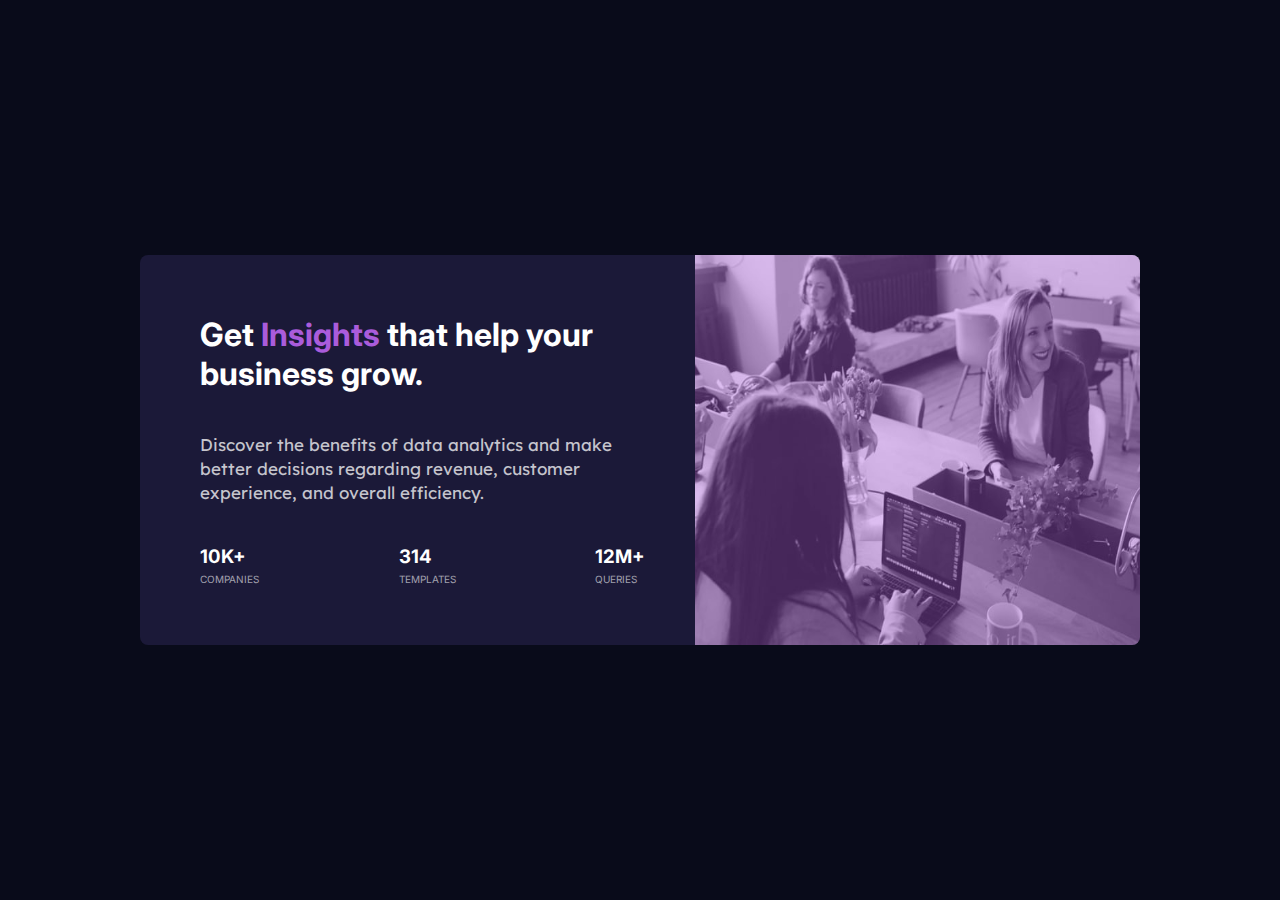
<file: index.html>
<!DOCTYPE html>
<html lang="en">
<head>
 <meta charset="UTF-8">
 <meta http-equiv="X-UA-Compatible" content="IE=edge">
 <meta name="viewport" content="width=device-width, initial-scale=1.0">
 <title>Stats preview card component</title>
 <link rel="stylesheet" href="/style.css">
</head>
<body>
<div class="container">
<div class="card">
 <div class="card_img">
  <div class="layer"></div>
  <img class="mobile" src="/images/image-header-mobile.jpg" alt="header_img">
  <img class="desktop" src="/images/image-header-mobile.jpg" alt="header_img">
 </div>

 <div class="card_content">
  <h1 class="content_header">
   Get <SPan>Insights</SPan> that help your business grow.
  </h1>
  <p class="content_text">Discover the benefits of data analytics and make better decisions regarding revenue, customer 
  experience, and overall efficiency.</p>
  
  <div class="content_stats">
   <div class="content_stat">
   <h3 class="stat_tittle">10K+</h3>
   <p class="stat_heading">companies</p>
   </div>

   <div class="content_stat">
   <h3 class="stat_tittle">314</h3>
   <p class="stat_heading">templates</p>
   </div>
   <div class="content_stat">
   <h3 class="stat_tittle">12M+ </h3>
   <p class="stat_heading">queries</p>
   </div>
  </div>
  </div>
 </div> 
 </div>
</div>
</div>
</body>
</html>
</file>
<file: style.css>
@import url("https://fonts.googleapis.com/css2?family=Inter:wght@400;700&family=Lexend+Deca&display=swap");

* {
  margin: 0;
  padding: 0;
  box-sizing: border-box;
}

body {
  background-color: hsl(233, 47%, 7%);
  padding: 100px 30px;
}

.card {
  background-color: hsl(244, 38%, 16%);
  border-radius: 8px;
  overflow: hidden;
}

.card_content {
  padding: 30px;
  text-align: center;
}

.card_img {
  position: relative;
}
.card_img .layer {
  width: 100%;
  height: 99%;
  background-color: hsl(277, 64%, 61%);
  position: absolute;
  opacity: 0.4;
}

.card_img img {
  width: 100%;
}

.desktop {
  display: none;
}

.content_header {
  margin-bottom: 20px;
  font-family: "Lexend Deca", sans-serif;
}

.content_header span {
  color: hsl(277, 64%, 61%);
}

.content_header,
.stat_tittle {
  color: hsl(0, 0%, 100%);
  font-family: "inter";
}

.content_text {
  color: hsla(0, 0%, 100%, 0.75);
  margin-bottom: 20px;
  font-size: 14px;
  font-family: "Lexend Deca", sans-serif;
}

.content_stats {
  display: flex;
  flex-direction: column;
  gap: 15px;
}

.stat_tittle {
  margin-bottom: 5px;
}

.stat_heading {
  color: hsla(0, 0%, 100%, 0.6);
  text-transform: uppercase;
  font-size: 10px;
  font-family: "Inter", sans-serif;
}

@media (min-width: 728px) {
  body {
    min-height: 100vh;
    display: flex;
    justify-content: center;
    align-items: center;
  }

  .card {
    display: flex;
    flex-direction: row-reverse;
    max-width: 1000px;
    width: 100%;
  }
  .card_img .layer {
    height: 100%;
  }
  .card_content {
    text-align: left;
    display: flex;
    flex-direction: column;
    gap: 20px;
    padding: 60px;
    padding-right: 50px;
  }
  .mobile {
    display: none;
  }
  .desktop {
    display: block;
  }
  .content_stats {
    flex-direction: row;
    justify-content: space-between;
  }
  .card_img,
  .card_content {
    flex: 1;
  }
  .card_img img {
    height: 100%;
  }
  .content_text {
    flex: 1;
    font-size: 17px;
    line-height: 24px;
  }
}
</file>
